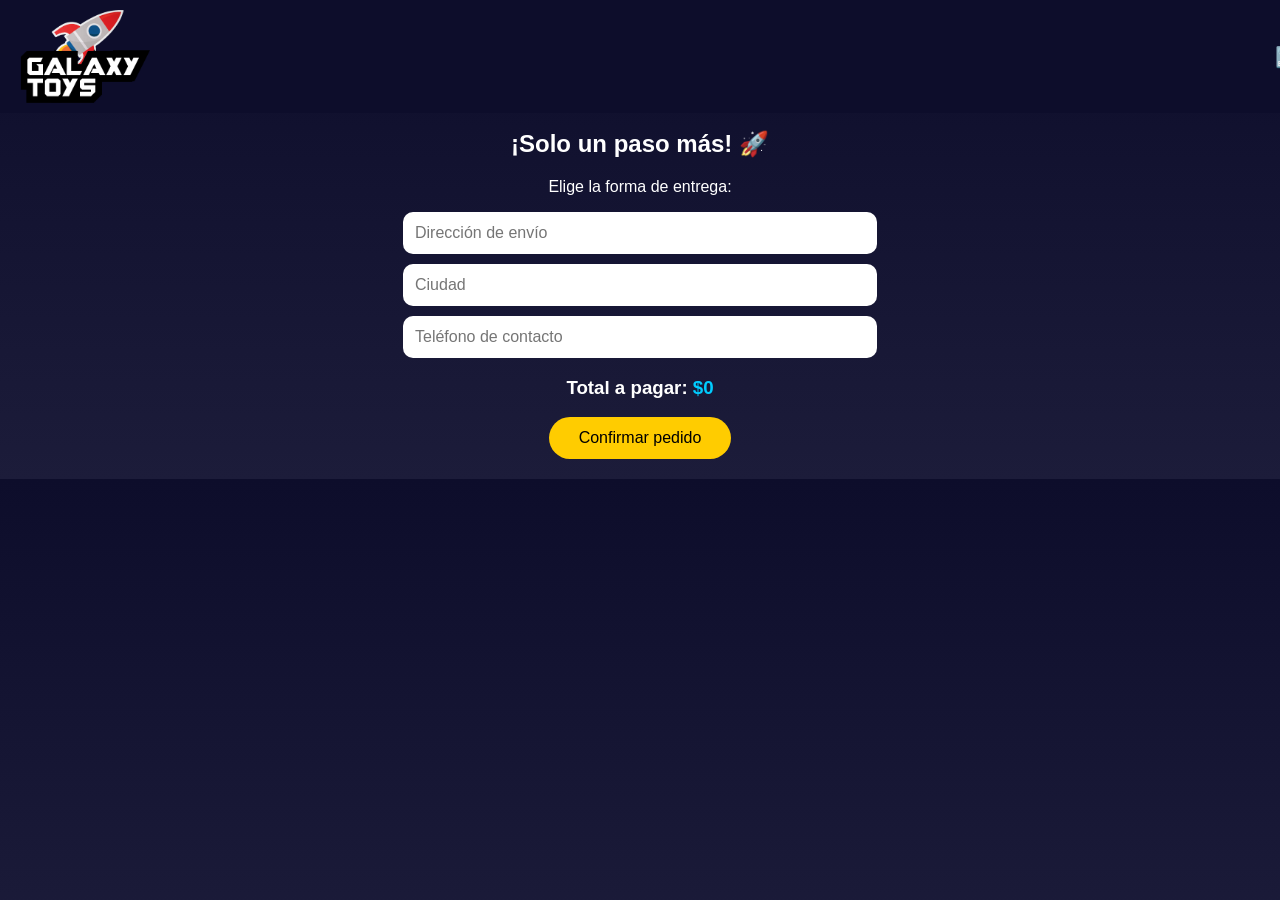
<file: GalaxyToys/index.html/checkout.html>
<!DOCTYPE html>
<html lang="es">
<head>
  <meta charset="UTF-8" />
  <meta name="viewport" content="width=device-width, initial-scale=1.0" />
  <title>GalaxyToys - Envío y pago</title>
  <link rel="stylesheet" href="style.css" />
</head>
<body>
  <header class="main-header">
    <img src="./logo.png" alt="GalaxyToys" class="logo-small" />
    <div class="icons">
      <span onclick="history.back()">🔙</span>
    </div>
  </header>

  <div class="container">
    <h2>¡Solo un paso más! 🚀</h2>
    <p>Elige la forma de entrega:</p>

    <form id="formEnvio">
      <input type="text" placeholder="Dirección de envío" id="direccion" required />
      <input type="text" placeholder="Ciudad" id="ciudad" required />
      <input type="tel" placeholder="Teléfono de contacto" id="telefono" required />

      <h3>Total a pagar: <span id="precio" style="color:#00ccff;">$0</span></h3>

      <button type="submit">Confirmar pedido</button>
    </form>
  </div>

  <script>
    const producto = JSON.parse(localStorage.getItem("productoSeleccionado"));

    if (producto) {
      const precioSpan = document.getElementById("precio");
      const valor = parseInt(producto.precio);
      precioSpan.textContent = `$${valor.toLocaleString()}`;
    }

    document.getElementById("formEnvio").addEventListener("submit", function (e) {
      e.preventDefault();

      const direccion = document.getElementById("direccion").value;
      const ciudad = document.getElementById("ciudad").value;
      const telefono = document.getElementById("telefono").value;

      // Puedes guardar también los datos del envío si deseas mostrar luego
      localStorage.setItem("datosEnvio", JSON.stringify({ direccion, ciudad, telefono }));

      alert("¡Gracias por tu compra! 🛍️");
      location.href = "confirmacion.html";
    });
  </script>
</body>
</html>
</file>
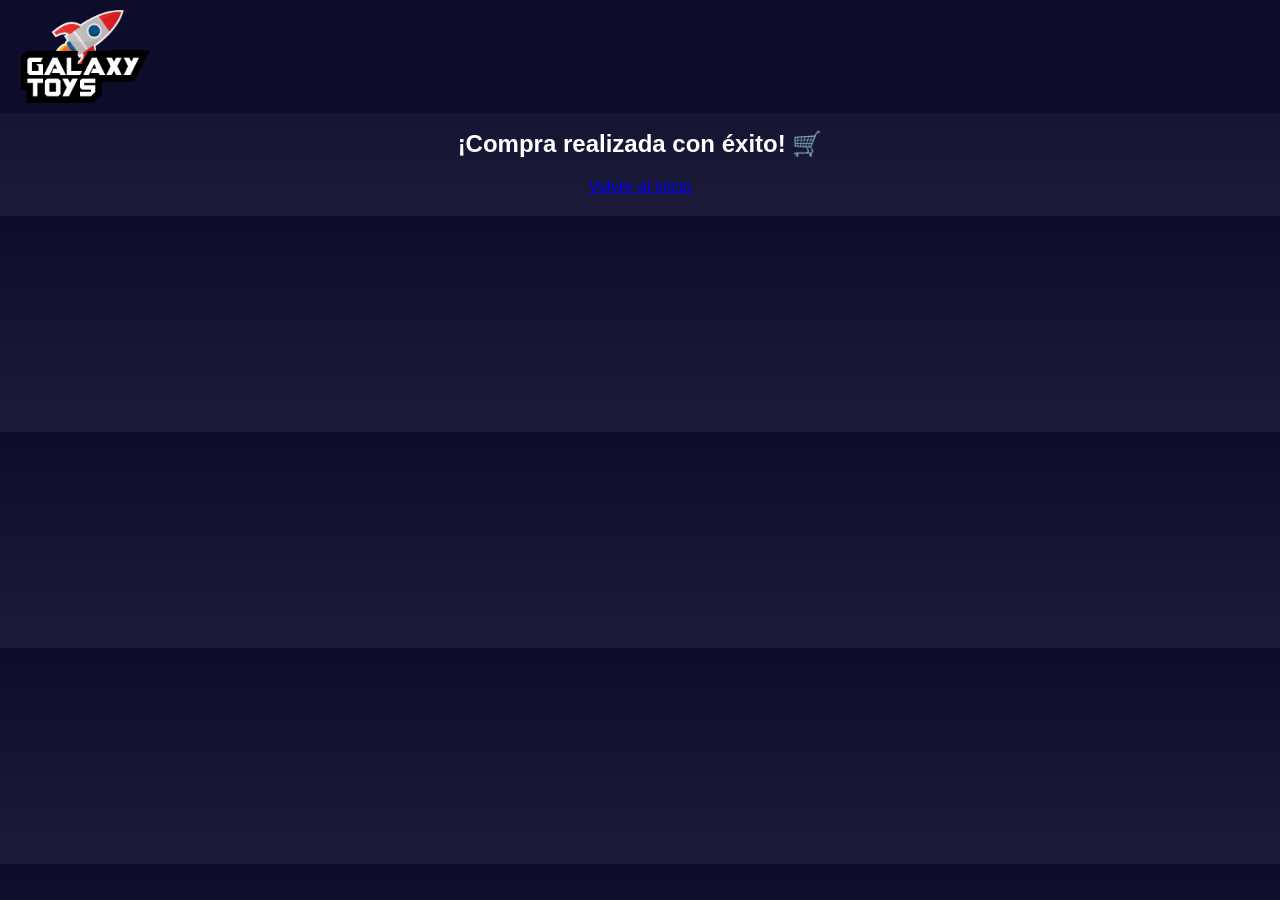
<file: GalaxyToys/index.html/confirmacion.html>
<!DOCTYPE html>
<html lang="es">
<head>
  <meta charset="UTF-8">
  <title>Compra realizada</title>
  <link rel="stylesheet" href="style.css" />
</head>
<body>
  <header class="main-header">
    <img src="logo.png" alt="GalaxyToys" class="logo-small" />
  </header>

  <div class="container">
    <h2>¡Compra realizada con éxito! 🛒</h2>
    <div id="resumen"></div>
    <a href="main.html">Volver al inicio</a>
  </div>

  <script>
    const producto = JSON.parse(localStorage.getItem("productoSeleccionado"));
    if (producto) {
      document.getElementById("resumen").innerHTML = `
        <p>Compraste: <strong>${producto.nombre}</strong></p>
        <p>Precio: $${parseInt(producto.precio).toLocaleString()}</p>
        <img src="assets/${producto.img}" width="200" style="border-radius: 12px;" />
      `;
    }
  </script>
</body>
</html>
</file>
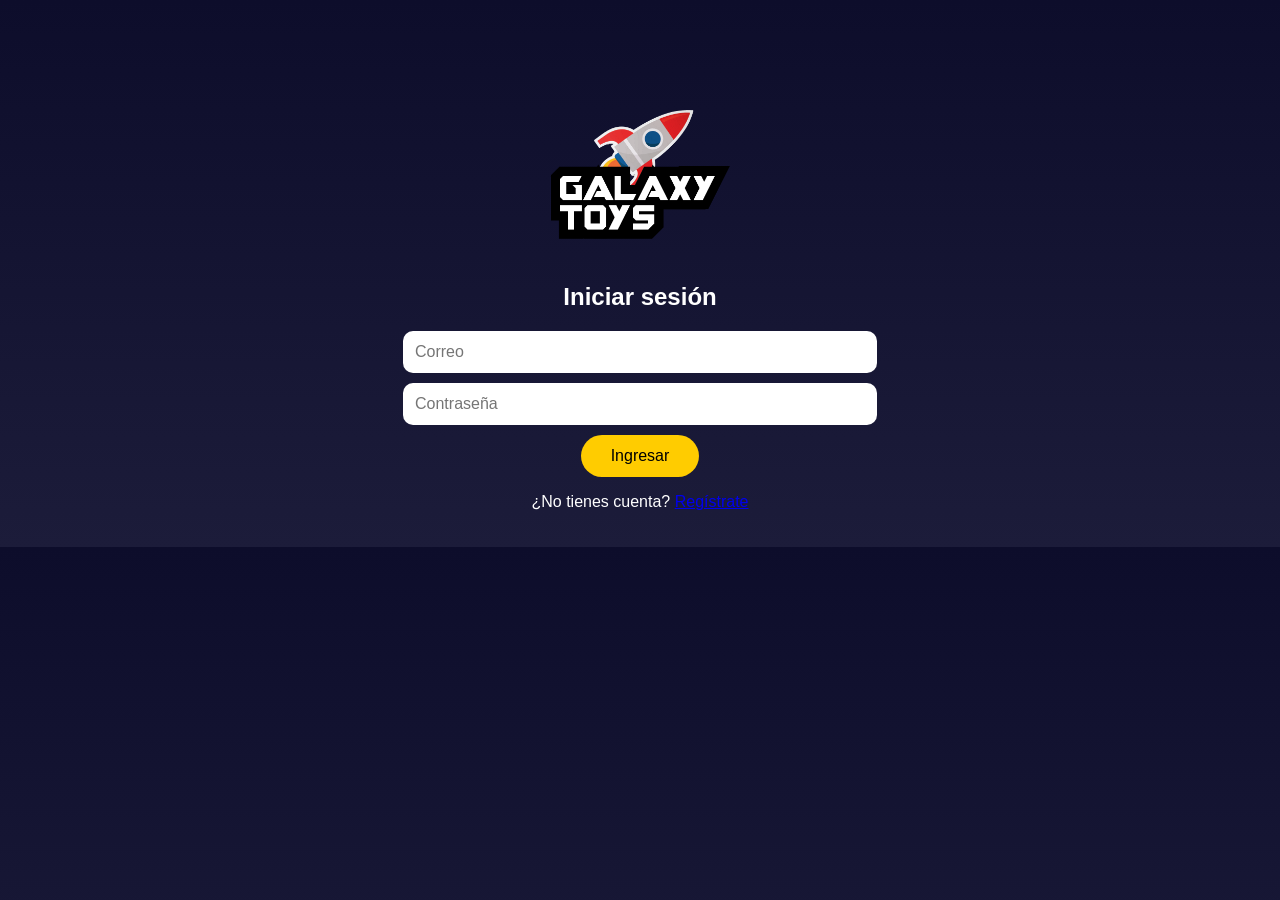
<file: GalaxyToys/index.html/login.html>
<!DOCTYPE html>
<html lang="es">
<head>
  <meta charset="UTF-8" />
  <title>Iniciar sesión</title>
  <link rel="stylesheet" href="style.css" />
</head>
<body>
  <div class="container">
    <img src="./logo.png" alt="GalaxyToys Logo" class="logo" />
    <h2>Iniciar sesión</h2>
    <form id="formLogin">
      <input type="email" id="correoLogin" placeholder="Correo" required />
      <input type="password" id="passwordLogin" placeholder="Contraseña" required />
      <button type="submit">Ingresar</button>
    </form>
    <p>¿No tienes cuenta? <a href="register.html">Regístrate</a></p>
  </div>

  <script>
    document.getElementById("formLogin").addEventListener("submit", function (e) {
      e.preventDefault();
      const correo = document.getElementById("correoLogin").value;
      const password = document.getElementById("passwordLogin").value;

      const usuario = JSON.parse(localStorage.getItem("usuario"));

      if (usuario && usuario.correo === correo && usuario.password === password) {
        localStorage.setItem("usuarioActivo", JSON.stringify(usuario));
        alert("¡Bienvenido " + usuario.nombre + "!");
        location.href = "main.html";
      } else {
        alert("Correo o contraseña incorrectos");
      }
    });
  </script>
</body>
</html>
</file>
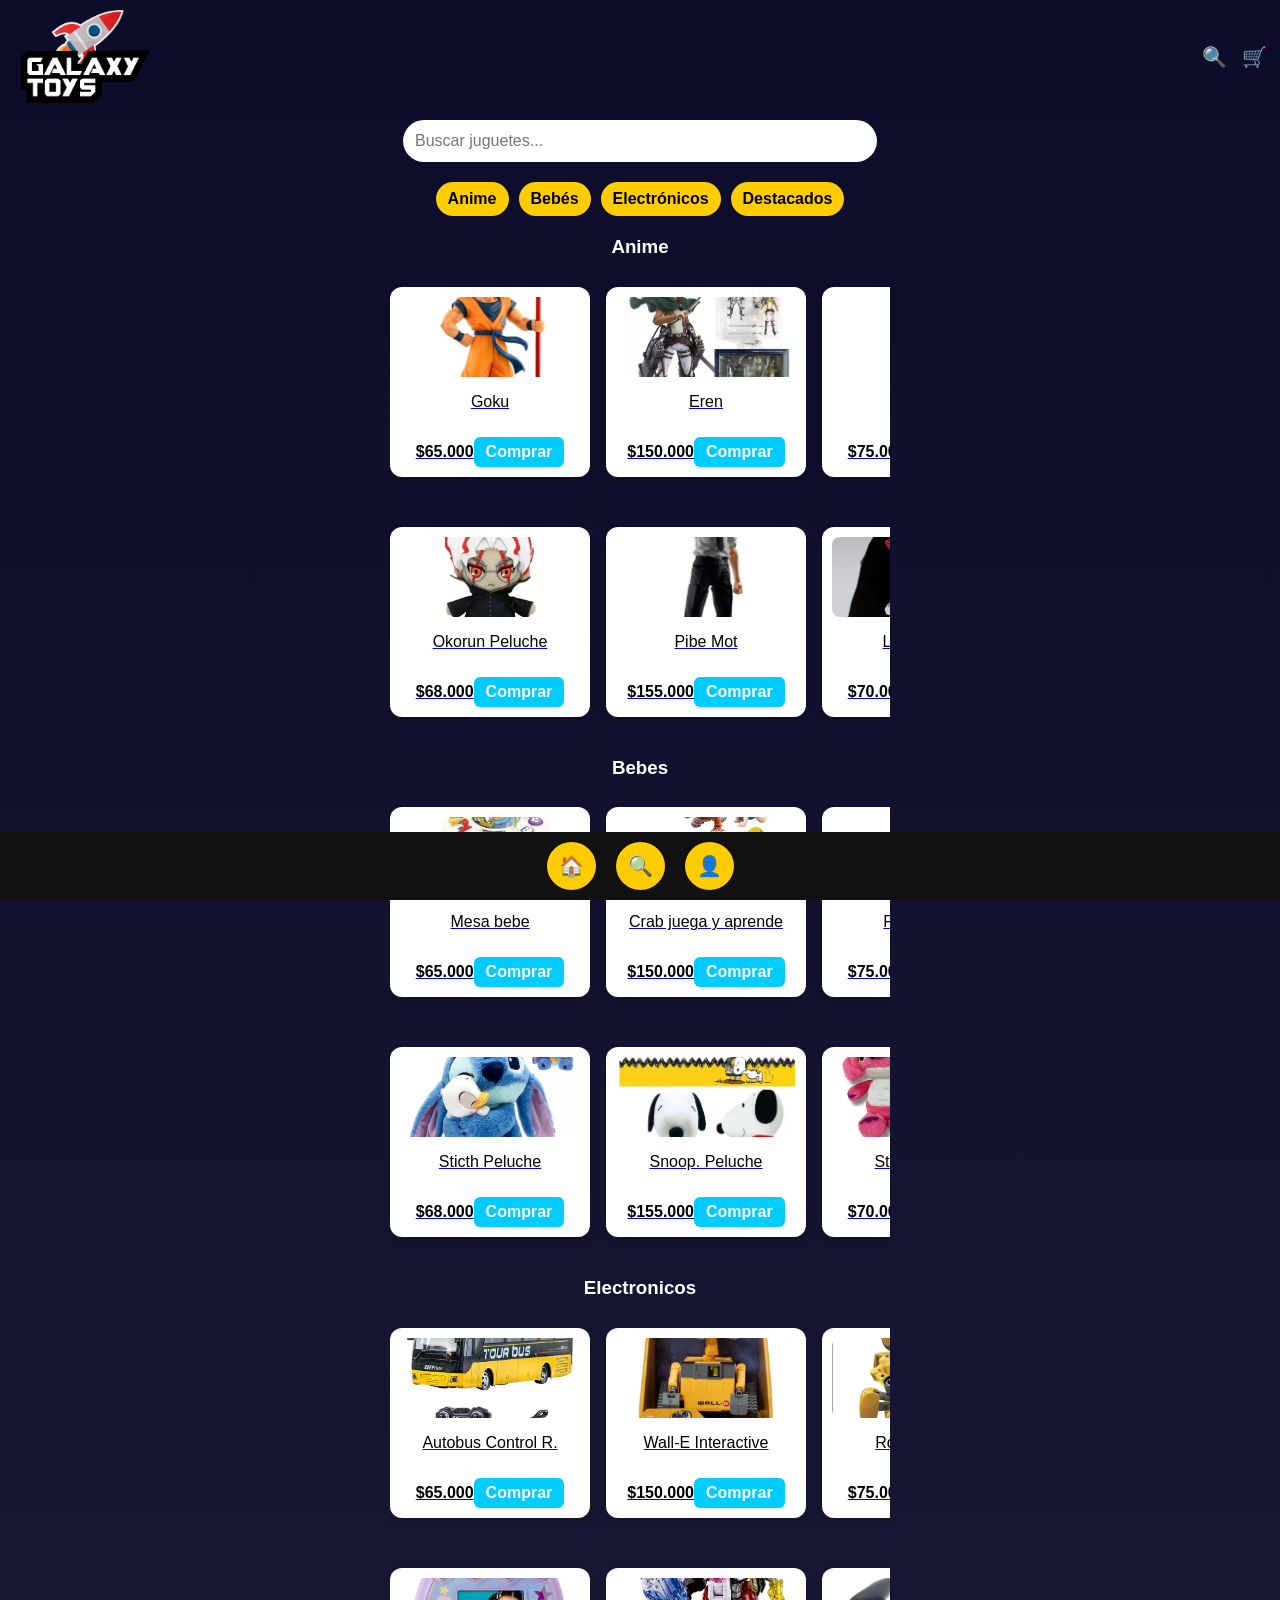
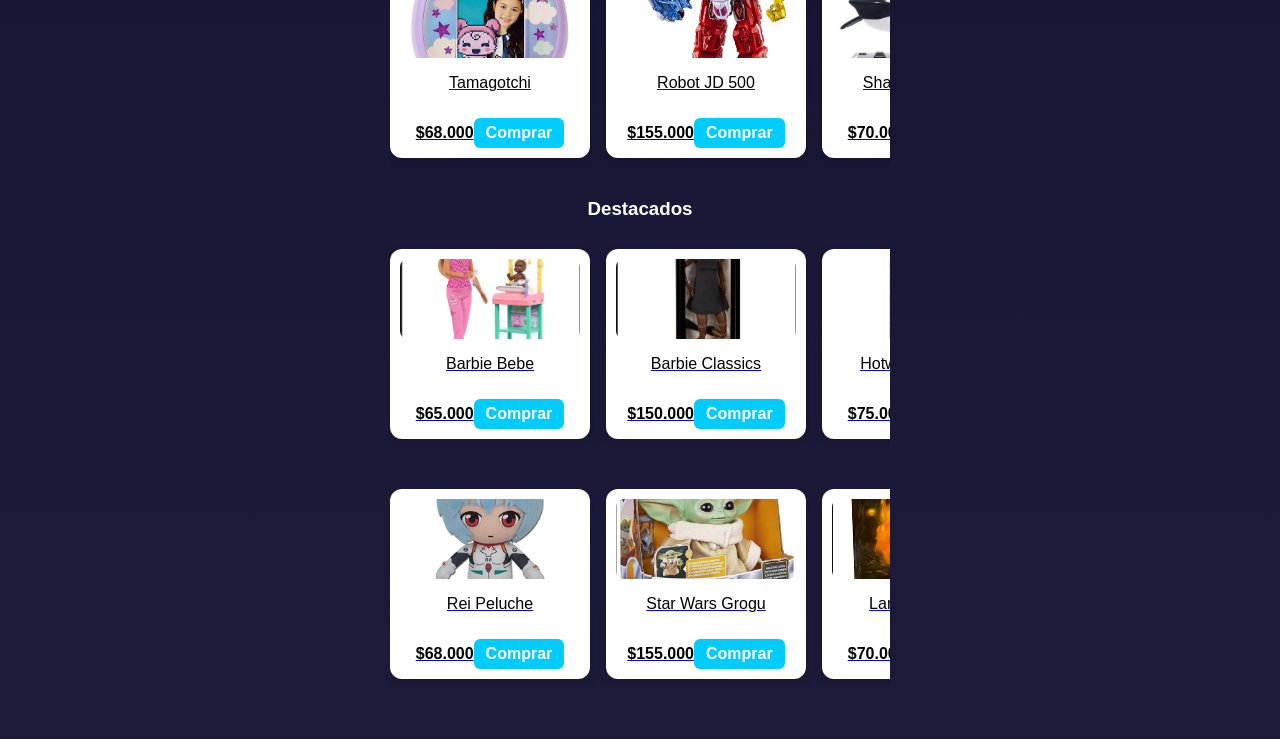
<file: GalaxyToys/index.html/main.html>
<!DOCTYPE html>
<html lang="es">
<head>
  <meta charset="UTF-8" />
  <meta name="viewport" content="width=device-width, initial-scale=1.0" />
  <title>GalaxyToys - Catálogo</title>
  <link rel="stylesheet" href="style.css" />
</head>
<body>
  <!-- Encabezado -->
  <header class="main-header">
    <img src="./logo.png" alt="GalaxyToys" class="logo-small" />
    <div class="icons">
      <span>🔍</span>
      <span>🛒</span>
      <span>☰</span>
    </div>
  </header>

  <!-- Contenido principal -->
  <div class="container">
    <!-- Buscador -->
    <input type="text" placeholder="Buscar juguetes..." class="search-bar" id="searchInput" onkeyup="buscarProducto()" />

    <!-- Botones de categorías -->
    <div class="categories">
      <a href="#anime"><button>Anime</button></a>
      <a href="#bebes"><button>Bebés</button></a>
      <a href="#electronicos"><button>Electrónicos</button></a>
      <a href="#destacados"><button>Destacados</button></a>
    </div>

    <!-- SECCIÓN ANIME -->
    <h3 id="anime">Anime</h3>
    <div class="product-carousel">
      <a href="product.html?nombre=Goku&precio=65000&img=imagen1A.jpg">
        <div class="card" data-name="Goku"><img src="./assets/imagen1A.jpg"><p>Goku</p><strong>$65.000</strong><button>Comprar</button></div>
      </a>
      <a href="product.html?nombre=Eren&precio=150000&img=imagen2A.png">
        <div class="card" data-name="Eren"><img src="./assets/imagen2A.png"><p>Eren</p><strong>$150.000</strong><button>Comprar</button></div>
      </a>
      <a href="product.html?nombre=Momo&precio=75000&img=imagen4A.jpg">
        <div class="card" data-name="Momo"><img src="./assets/imagen4A.jpg"><p>Momo</p><strong>$75.000</strong><button>Comprar</button></div>
      </a>
      <a href="product.html?nombre=Tanjiro&precio=90000&img=imagen8A.png">
        <div class="card" data-name="Tanjiro"><img src="./assets/imagen8A.png"><p>Tanjiro</p><strong>$90.000</strong><button>Comprar</button></div>
      </a>
      <a href="product.html?nombre=Naruto&precio=120000&img=imagen9A.png">
        <div class="card" data-name="Naruto"><img src="./assets/imagen9A.png"><p>Naruto</p><strong>$120.000</strong><button>Comprar</button></div>
      </a>
    </div>
    <div class="product-carousel">
      <a href="product.html?nombre=Okorun Peluche&precio=68000&img=imagen7A.png">
        <div class="card" data-name="Gohan"><img src="./assets/imagen7A.png"><p>Okorun Peluche</p><strong>$68.000</strong><button>Comprar</button></div>
      </a>
      <a href="product.html?nombre=Pibe Mot&precio=155000&img=imagen6A.png">
        <div class="card" data-name="Levi"><img src="./assets/imagen6A.png"><p>Pibe Mot</p><strong>$155.000</strong><button>Comprar</button></div>
      </a>
      <a href="product.html?nombre=Luffy figura&precio=70000&img=imagen5A.jpg">
        <div class="card" data-name="Midoriya"><img src="./assets/imagen5A.jpg"><p>Luffy figura</p><strong>$70.000</strong><button>Comprar</button></div>
      </a>
      <a href="product.html?nombre=Dragon ball figuras&precio=88000&img=imagen 3A.png">
        <div class="card" data-name="Bakugo"><img src="./assets/imagen 3A.png"><p>Dragon ball figuras</p><strong>$88.000</strong><button>Comprar</button></div>
      </a>
      <a href="product.html?nombre=Eva 01 Figura&precio=77000&img=imagen10A.jpg">
        <div class="card" data-name="Killua"><img src="./assets/imagen10A.jpg"><p>Eva 01 Figura</p><strong>$77.000</strong><button>Comprar</button></div>
      </a>
    </div>

   <!-- SECCIÓN BEBÉS (nuevos nombres) -->
    <h3 id="bebes">Bebes</h3>
    <div class="product-carousel">
      <a href="product.html?nombre=Mesa bebe&precio=65000&img=Bebe1.png">
        <div class="card" data-name="Mesa bebe"><img src="./assets/Bebe1.png"><p>Mesa bebe</p><strong>$65.000</strong><button>Comprar</button></div>
      </a>
      <a href="product.html?nombre=Crab juega y aprende&precio=150000&img=Bebe2.png">
        <div class="card" data-name="Crab juega y aprende"><img src="./assets/Bebe2.png"><p>Crab juega y aprende</p><strong>$150.000</strong><button>Comprar</button></div>
      </a>
      <a href="product.html?nombre=Ring game&precio=75000&img=Bebe3.png">
        <div class="card" data-name="Ring game"><img src="./assets/Bebe3.png"><p>Ring game</p><strong>$75.000</strong><button>Comprar</button></div>
      </a>
      <a href="product.html?nombre=Capi. peluche&precio=90000&img=Bebe4.png">
        <div class="card" data-name="Capi. peluche"><img src="./assets/Bebe4.png"><p>Capi. peluche</p><strong>$90.000</strong><button>Comprar</button></div>
      </a>
      <a href="product.html?nombre=Koa. Peluche&precio=120000&img=Bebe5.png">
        <div class="card" data-name="Koa. Peluche"><img src="./assets/Bebe5.png"><p>Koa. Peluche</p><strong>$120.000</strong><button>Comprar</button></div>
      </a>
    </div>
    <div class="product-carousel">
      <a href="product.html?nombre=Sticth Peluche&precio=68000&img=Bebe6.png">
        <div class="card" data-name="Sticth Peluche"><img src="./assets/Bebe6.png"><p>Sticth Peluche</p><strong>$68.000</strong><button>Comprar</button></div>
      </a>
      <a href="product.html?nombre=Snoop. Peluche&precio=155000&img=Bebe7.png">
        <div class="card" data-name="Snoop. Peluche"><img src="./assets/Bebe7.png"><p>Snoop. Peluche</p><strong>$155.000</strong><button>Comprar</button></div>
      </a>
      <a href="product.html?nombre=Stich & Angel&precio=70000&img=Bebe8.png">
        <div class="card" data-name="Stich & Angel"><img src="./assets/Bebe8.png"><p>Stich & Angel</p><strong>$70.000</strong><button>Comprar</button></div>
      </a>
      <a href="product.html?nombre=Creeper Peluche&precio=88000&img=Bebe9.jpg">
        <div class="card" data-name="Creeper Peluche"><img src="./assets/Bebe9.jpg"><p>Creeper Peluche</p><strong>$88.000</strong><button>Comprar</button></div>
      </a>
      <a href="product.html?nombre=little Tikes&precio=77000&img=Bebe10.png">
        <div class="card" data-name="little Tikes"><img src="./assets/Bebe10.png"><p>little Tikes</p><strong>$77.000</strong><button>Comprar</button></div>
      </a>
    </div>

    <!-- SECCIÓN ELECTRÓNICOS-->
    <h3 id="electronicos">Electronicos</h3>
    <div class="product-carousel">
      <a href="product.html?nombre=Autobus Control R.&precio=65000&img=Electronic1.png">
        <div class="card" data-name="Autobus Control R."><img src="./assets/Electronic1.png"><p>Autobus Control R.</p><strong>$65.000</strong><button>Comprar</button></div>
      </a>
      <a href="product.html?nombre=Wall-E Interactive&precio=150000&img=Electronic2.png">
        <div class="card" data-name="Wall-E Interactive"><img src="./assets/Electronic2.png"><p>Wall-E Interactive</p><strong>$150.000</strong><button>Comprar</button></div>
      </a>
      <a href="product.html?nombre=Robot Ns400&precio=75000&img=Electronic3.png">
        <div class="card" data-name="Robot Ns400"><img src="./assets/Electronic3.png"><p>Robot Ns400</p><strong>$75.000</strong><button>Comprar</button></div>
      </a>
      <a href="product.html?nombre=Robot Trans.&precio=90000&img=Electronic4.png">
        <div class="card" data-name="Robot Trans."><img src="./assets/Electronic4.png"><p>Robot Trans.</p><strong>$90.000</strong><button>Comprar</button></div>
      </a>
      <a href="product.html?nombre=Baby Shark pinkfong&precio=120000&img=Electronic5.png">
        <div class="card" data-name="Baby Shark pinkfong"><img src="./assets/Electronic5.png"><p>Baby Shark pinkfong</p><strong>$120.000</strong><button>Comprar</button></div>
      </a>
    </div>
    <div class="product-carousel">
      <a href="product.html?nombre=Tamagotchi&precio=68000&img=Electronic6.png">
        <div class="card" data-name="Tamagotchi"><img src="./assets/Electronic6.png"><p>Tamagotchi</p><strong>$68.000</strong><button>Comprar</button></div>
      </a>
      <a href="product.html?nombre=Robot JD 500&precio=155000&img=Electronic7.png">
        <div class="card" data-name="Robot JD 500"><img src="./assets/Electronic7.png"><p>Robot JD 500</p><strong>$155.000</strong><button>Comprar</button></div>
      </a>
      <a href="product.html?nombre=Shark Control R.&precio=70000&img=Electronic8.png">
        <div class="card" data-name="Shark Control R."><img src="./assets/Electronic8.png"><p>Shark Control R.</p><strong>$70.000</strong><button>Comprar</button></div>
      </a>
      <a href="product.html?nombre=Pikachu Lampara&precio=88000&img=Electronic9.png">
        <div class="card" data-name="Pikachu Lampara"><img src="./assets/Electronic9.png"><p>Pikachu Lampara</p><strong>$88.000</strong><button>Comprar</button></div>
      </a>
      <a href="product.html?nombre=Pista carro Aut.&precio=77000&img=Electronic10.png">
        <div class="card" data-name="Pista carro Aut."><img src="./assets/Electronic10.png"><p>Pista carro Aut.</p><strong>$77.000</strong><button>Comprar</button></div>
      </a>
    </div>

    <!-- SECCIÓN DESTACADOS (nuevos nombres) -->
    <h3 id="destacados">Destacados</h3>
<div class="product-carousel">
  <a href="product.html?nombre=Barbie Bebe&precio=65000&img=Destacados1.png">
    <div class="card" data-name="Barbie Bebe"><img src="./assets/Destacados1.png"><p>Barbie Bebe</p><strong>$65.000</strong><button>Comprar</button></div>
  </a>
  <a href="product.html?nombre=Barbie Classics&precio=150000&img=Destacados2.png">
    <div class="card" data-name="Barbie Classics"><img src="./assets/Destacados2.png"><p>Barbie Classics</p><strong>$150.000</strong><button>Comprar</button></div>
  </a>
  <a href="product.html?nombre=Hotwheels set F1&precio=75000&img=Destacados3.png">
    <div class="card" data-name="Hotwheels set F1"><img src="./assets/Destacados3.png"><p>Hotwheels set F1</p><strong>$75.000</strong><button>Comprar</button></div>
  </a>
  <a href="product.html?nombre=Spiderman Funko-Pop&precio=90000&img=Destacados4.png">
    <div class="card" data-name="Spiderman Funko-Pop"><img src="./assets/Destacados4.png"><p>Spiderman Funko-Pop</p><strong>$90.000</strong><button>Comprar</button></div>
  </a>
  <a href="product.html?nombre=Pochita Funko-Pop&precio=120000&img=Destacados5.png">
    <div class="card" data-name="Pochita Funko-Pop"><img src="./assets/Destacados5.png"><p>Pochita Funko-Pop</p><strong>$120.000</strong><button>Comprar</button></div>
  </a>
</div>
<div class="product-carousel">
  <a href="product.html?nombre=Rei Peluche&precio=68000&img=Destacados6.jpg">
    <div class="card" data-name="Rei Peluche"><img src="./assets/Destacados6.jpg"><p>Rei Peluche</p><strong>$68.000</strong><button>Comprar</button></div>
  </a>
  <a href="product.html?nombre=Star Wars Grogu&precio=155000&img=Destacado7.png">
    <div class="card" data-name="Star Wars Grogu"><img src="./assets/Destacado7.png"><p>Star Wars Grogu</p><strong>$155.000</strong><button>Comprar</button></div>
  </a>
  <a href="product.html?nombre=Lampara Goku&precio=70000&img=Destacados8.png">
    <div class="card" data-name="Lampara Goku"><img src="./assets/Destacados8.png"><p>Lampara Goku</p><strong>$70.000</strong><button>Comprar</button></div>
  </a>
  <a href="product.html?nombre=Carro Control R&precio=88000&img=Destacados9.png">
    <div class="card" data-name="Carro Control R"><img src="./assets/Destacados9.png"><p>Carro Control R</p><strong>$88.000</strong><button>Comprar</button></div>
  </a>
  <a href="product.html?nombre=Gaby´s Toys setx13&precio=77000&img=Destacados10.png">
    <div class="card" data-name="Gaby´s Toys setx13"><img src="./assets/Destacados10.png"><p>Gaby´s Toys setx13</p><strong>$77.000</strong><button>Comprar</button></div>
  </a>
</div>

  <!-- Footer -->
  <footer class="nav-bottom">
    <button>🏠</button>
    <button>🔍</button>
    <button>👤</button>
  </footer>

  <!-- Script de búsqueda -->
  <script>
    function buscarProducto() {
      const input = document.getElementById("searchInput").value.toLowerCase();
      const cards = document.querySelectorAll(".card");

      cards.forEach(card => {
        const nombre = card.dataset.name.toLowerCase();
        card.style.order = nombre.includes(input) ? "-1" : "0";
        card.style.border = nombre.includes(input) ? "2px solid #00ccff" : "none";
      });
    }
  </script>
</body>
</html>
</file>
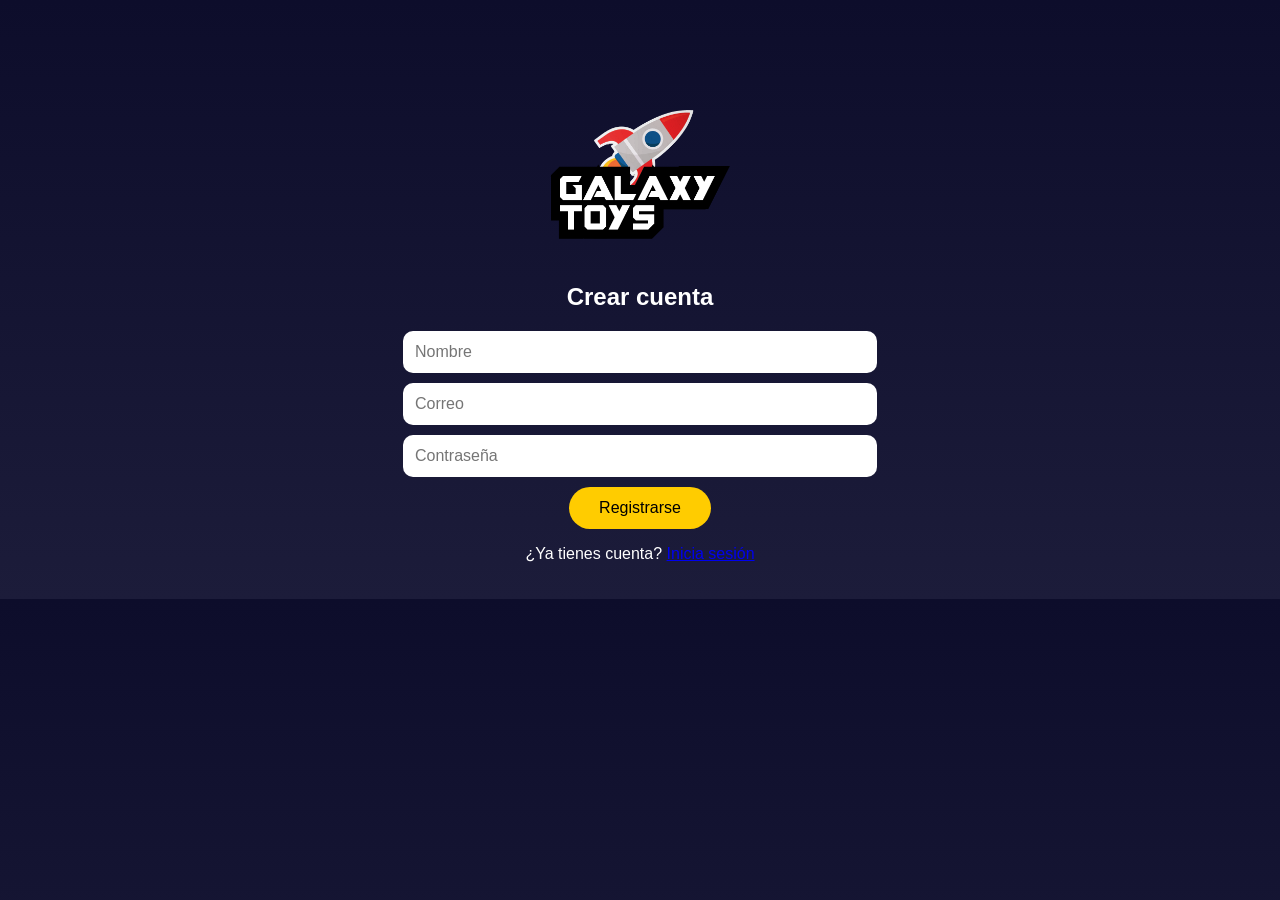
<file: GalaxyToys/index.html/register.html>
<!DOCTYPE html>
<html lang="es">
<head>
  <meta charset="UTF-8" />
  <title>Registro</title>
  <link rel="stylesheet" href="style.css" />
</head>
<body>
  <div class="container">
    <img src="./logo.png" alt="GalaxyToys Logo" class="logo" />
    <h2>Crear cuenta</h2>
    <form id="formRegistro">
      <input type="text" id="nombre" placeholder="Nombre" required />
      <input type="email" id="correo" placeholder="Correo" required />
      <input type="password" id="password" placeholder="Contraseña" required />
      <button type="submit">Registrarse</button>
    </form>
    <p>¿Ya tienes cuenta? <a href="login.html">Inicia sesión</a></p>
  </div>

  <script>
    document.getElementById("formRegistro").addEventListener("submit", function (e) {
      e.preventDefault();
      const nombre = document.getElementById("nombre").value;
      const correo = document.getElementById("correo").value;
      const password = document.getElementById("password").value;

      localStorage.setItem("usuario", JSON.stringify({ nombre, correo, password }));
      alert("¡Registro exitoso!");
      location.href = "login.html";
    });
  </script>
</body>
</html>
</file>
<file: GalaxyToys/index.html/style.css>
/* === ESTILOS GLOBALES === */
body {
  margin: 0;
  font-family: 'Poppins', sans-serif;
  background: linear-gradient(to bottom, #0d0d2b, #1c1c3a);
  color: white;
  padding-top: 90px;
}

/* === ENCABEZADO FIJO === */
.main-header {
  width: 100%;
  position: fixed;
  top: 0;
  left: 0;
  background-color: #0d0d2b;
  display: flex;
  justify-content: space-between;
  align-items: center;
  padding: 10px 20px;
  z-index: 1000;
}

.logo-small {
  width: 130px;
}

.icons {
  display: flex;
  gap: 15px;
}

.icons span {
  font-size: 20px;
  color: white;
  cursor: pointer;
}

/* === CONTENEDOR GENERAL === */
.container {
  text-align: center;
  padding: 20px;
  max-width: 500px;
  margin: auto;
}

/* === INICIO Y LOGIN === */
.logo {
  width: 180px;
  margin-bottom: 20px;
}

.slogan {
  font-size: 18px;
  margin-bottom: 20px;
}

button {
  background: #ffcc00;
  border: none;
  padding: 12px 30px;
  font-size: 16px;
  border-radius: 30px;
  cursor: pointer;
  color: #000;
}

.register {
  margin-top: 20px;
  font-size: 14px;
}

.register a {
  color: #00ccff;
  text-decoration: none;
}

form input {
  width: 90%;
  padding: 12px;
  margin: 10px auto;
  display: block;
  border-radius: 10px;
  border: none;
  font-size: 16px;
}

/* === BARRA DE BÚSQUEDA === */
.search-bar {
  width: 90%;
  padding: 12px;
  margin: 10px auto 20px;
  border-radius: 25px;
  border: none;
  font-size: 16px;
  display: block;
}

/* === CATEGORÍAS === */
.categories {
  display: flex;
  justify-content: center;
  gap: 10px;
  flex-wrap: wrap;
  margin-bottom: 20px;
}

.categories button {
  padding: 8px 12px;
  border-radius: 20px;
  border: none;
  background-color: #ffcc00;
  color: black;
  cursor: pointer;
  font-weight: bold;
}

/* === PRODUCTOS === */

.product-carousel {
  display: flex;
  overflow-x: auto;
  scroll-snap-type: x mandatory;
  gap: 16px;
  padding: 10px 0;
  margin-bottom: 30px;
}

.product-grid {
  display: flex;
  overflow-x: auto;
  gap: 20px;
  padding: 10px;
  scroll-snap-type: x mandatory;
}

.card {
  background: white;
  color: black;
  width: 180px;
  padding: 10px;
  border-radius: 12px;
  text-align: center;
  scroll-snap-align: start;
  box-shadow: 0 4px 8px rgba(0, 0, 0, 0.2);
}

.card img {
  width: 100%;
  height: 80px; /* puedes ajustar según lo que necesites */
  object-fit: cover;
  border-radius: 8px;
  display: block;
}

.card button {
  margin-top: 10px;
  background: #00ccff;
  color: white;
  border: none;
  padding: 6px 12px;
  border-radius: 6px;
  cursor: pointer;
  font-weight: bold;
}

/* === MENÚ INFERIOR === */
.nav-bottom {
  position: fixed;
  bottom: 0;
  left: 0;
  width: 100%;
  background: #111;
  padding: 10px 0;
  display: flex;
  justify-content: center;
  gap: 20px;
  z-index: 999;
}

.nav-bottom button {
  background: #ffcc00;
  border: none;
  padding: 12px;
  border-radius: 50%;
  font-size: 20px;
  cursor: pointer;
}


/* === BANNER DE INVITADO === */
.guest-banner {
  width: 100%;
  overflow: hidden;
  margin: 10px 0;
}

.guest-banner img {
  width: 100%;
  height: 150px;
  object-fit: cover;
  display: block;
  border-radius: 10px;
}
</file>
